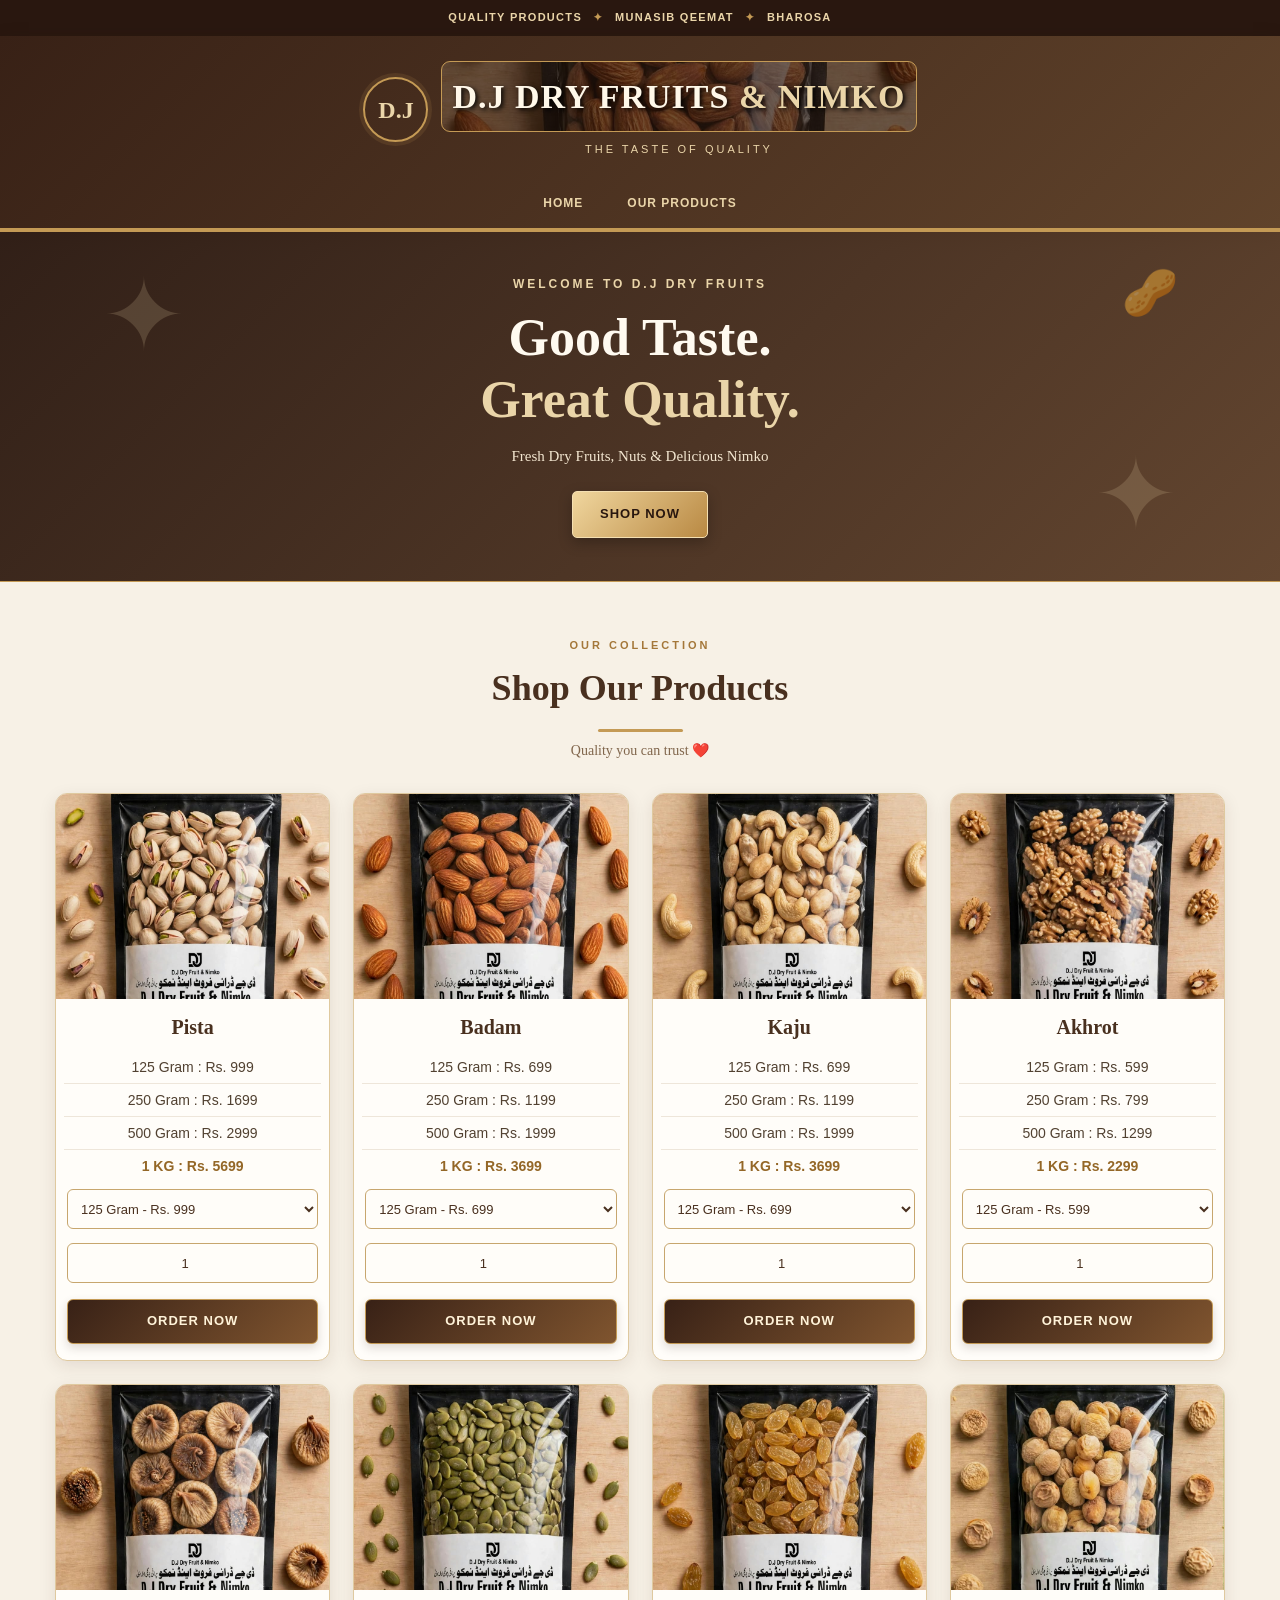
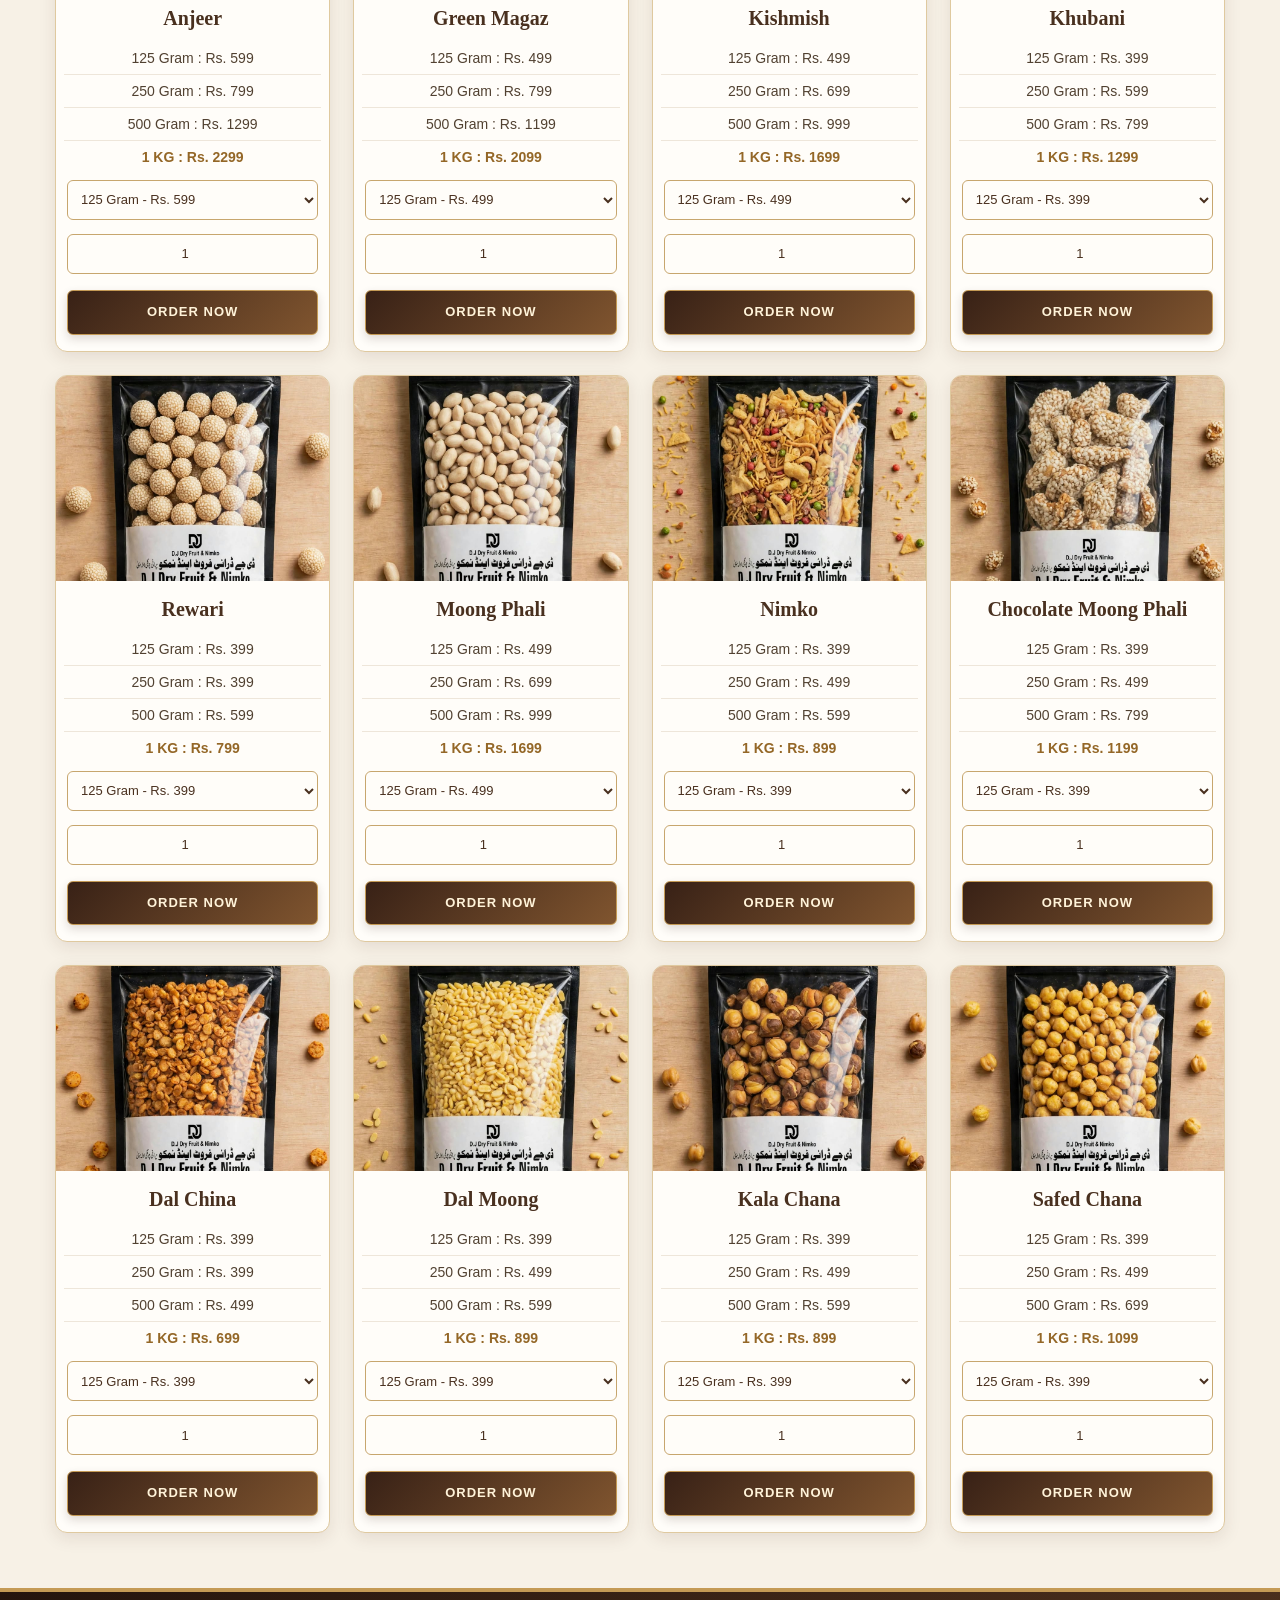
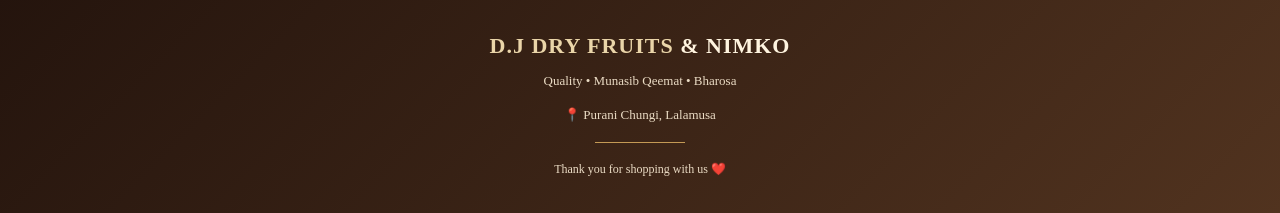
<file: index.html>
<!DOCTYPE html>
<html lang="en">
<head>
  <meta charset="UTF-8">
  <meta name="viewport" content="width=device-width, initial-scale=1.0">
  <meta name="theme-color" content="#382116">
  <meta name="description" content="D.J Dry Fruits & Nimko - Quality, Munasib Qeemat, Bharosa.">
  <title>D.J Dry Fruits & Nimko</title>
  <link rel="stylesheet" href="style.css">
</head>
<body>

  <div class="top-bar">
    QUALITY PRODUCTS <span>✦</span> MUNASIB QEEMAT <span>✦</span> BHAROSA
  </div>

  <header class="header" id="home">
    <div class="brand">
      <div class="brand-logo">D.J</div>
      <div class="brand-name">
        <h1>D.J DRY FRUITS <span>&amp; NIMKO</span></h1>
        <p>THE TASTE OF QUALITY</p>
      </div>
    </div>

    <nav class="navigation">
      <a href="#home">HOME</a>
      <a href="#products">OUR PRODUCTS</a>
    </nav>
  </header>

  <section class="hero">
    <div class="hero-content">
      <p class="hero-small">WELCOME TO D.J DRY FRUITS</p>
      <h2>Good Taste.<br><span>Great Quality.</span></h2>
      <p class="hero-text">
        Fresh Dry Fruits, Nuts &amp; Delicious Nimko
      </p>
      <a href="#products" class="hero-button">SHOP NOW</a>
    </div>
    <div class="hero-decoration">🥜</div>
  </section>

  <main id="products">
    <div class="section-heading">
      <p>OUR COLLECTION</p>
      <h2>Shop Our Products</h2>
      <span>Quality you can trust ❤️</span>
    </div>

    <div id="product-list" class="products"></div>
  </main>

  <footer class="footer">
    <div class="footer-logo">D.J DRY FRUITS <span>&amp; NIMKO</span></div>
    <p>Quality • Munasib Qeemat • Bharosa</p>
    <p class="location">📍 Purani Chungi, Lalamusa</p>
    <div class="footer-divider"></div>
    <p class="copyright">Thank you for shopping with us ❤️</p>
  </footer>

  <script src="products.js"></script>
  <script src="script.js"></script>
</body>
</html>
</file>
<file: style.css>
:root {
  --cream: #f7f1e6;
  --dark: #29170f;
  --brown: #49301f;
  --brown-light: #765034;
  --gold: #c49a55;
  --gold-light: #ead5a9;
  --white: #fffdf9;
  --text: #403126;
}

* {
  margin: 0;
  padding: 0;
  box-sizing: border-box;
}

html {
  scroll-behavior: smooth;
}

body {
  font-family: Georgia, "Times New Roman", serif;
  background: var(--cream);
  color: var(--text);
  line-height: 1.6;
}

/* TOP STRIP */

.top-bar {
  background: var(--dark);
  color: var(--gold-light);
  text-align: center;
  padding: 9px 8px;
  font-family: Arial, sans-serif;
  font-size: 11px;
  font-weight: bold;
  letter-spacing: 1.3px;
}

.top-bar span {
  color: var(--gold);
  padding: 0 7px;
}

/* HEADER */

.header {
  background: linear-gradient(135deg, #382116, #60432b);
  text-align: center;
  padding: 25px 12px 0;
  border-bottom: 4px solid var(--gold);
  box-shadow: 0 5px 18px rgba(41, 23, 15, 0.2);
}

.brand {
  display: flex;
  justify-content: center;
  align-items: center;
  gap: 13px;
  max-width: 700px;
  margin: auto;
}

.brand-logo {
  width: 65px;
  height: 65px;
  flex-shrink: 0;
  display: flex;
  align-items: center;
  justify-content: center;
  border: 2px solid var(--gold);
  border-radius: 50%;
  color: var(--gold-light);
  font-size: 24px;
  font-weight: bold;
  box-shadow: 0 0 0 4px rgba(196,154,85,0.13);
}

.brand-name {
  min-width: 0;
}

.brand-name h1 {
  background:
    linear-gradient(rgba(35, 20, 12, 0.65), rgba(35, 20, 12, 0.65)),
    url("images/IMG-20261106-WA0021.jpg");
  background-size: cover;
  background-position: center;
  color: #fff8e9;
  border: 1px solid var(--gold);
  border-radius: 9px;
  padding: 12px 10px;
  font-size: clamp(20px, 5vw, 34px);
  line-height: 1.35;
  letter-spacing: 1px;
  text-shadow: 2px 2px 5px #000;
}

.brand-name h1 span {
  color: var(--gold-light);
}

.brand-name p {
  color: var(--gold-light);
  font-family: Arial, sans-serif;
  font-size: 11px;
  letter-spacing: 3px;
  margin-top: 9px;
}

/* NAVIGATION */

.navigation {
  display: flex;
  justify-content: center;
  gap: 10px;
  flex-wrap: wrap;
  margin-top: 23px;
}

.navigation a {
  color: var(--gold-light);
  text-decoration: none;
  font-family: Arial, sans-serif;
  font-size: 12px;
  font-weight: bold;
  letter-spacing: 1px;
  padding: 12px 17px;
  border-bottom: 3px solid transparent;
  transition: 0.25s;
}

.navigation a:hover,
.navigation a:focus {
  color: #ffffff;
  border-bottom-color: var(--gold);
}

/* HERO */

.hero {
  position: relative;
  overflow: hidden;
  min-height: 290px;
  display: flex;
  align-items: center;
  justify-content: center;
  text-align: center;
  padding: 42px 18px;
  background:
    linear-gradient(135deg, rgba(41,23,15,0.96), rgba(88,57,34,0.93));
  border-bottom: 1px solid var(--gold);
}

.hero::before,
.hero::after {
  content: "✦";
  position: absolute;
  color: rgba(234,213,169,0.18);
  font-size: 100px;
}

.hero::before {
  left: 8%;
  top: 5px;
}

.hero::after {
  right: 8%;
  bottom: 5px;
}

.hero-content {
  position: relative;
  z-index: 1;
}

.hero-small {
  color: var(--gold-light);
  font-family: Arial, sans-serif;
  font-size: 12px;
  font-weight: bold;
  letter-spacing: 3px;
  margin-bottom: 12px;
}

.hero h2 {
  color: #fffaf0;
  font-size: clamp(34px, 7vw, 52px);
  line-height: 1.2;
  margin-bottom: 13px;
}

.hero h2 span {
  color: var(--gold-light);
}

.hero-text {
  color: #f3e6d0;
  font-size: 15px;
  margin-bottom: 23px;
}

.hero-button {
  display: inline-block;
  color: var(--dark);
  background: linear-gradient(135deg, #f0d69e, #b98943);
  border: 1px solid #f4dfb2;
  border-radius: 5px;
  padding: 12px 27px;
  text-decoration: none;
  font-family: Arial, sans-serif;
  font-size: 13px;
  font-weight: bold;
  letter-spacing: 1px;
  box-shadow: 0 5px 14px rgba(0,0,0,0.25);
  transition: 0.25s;
}

.hero-button:hover {
  transform: translateY(-3px);
  background: #fff0ce;
}

.hero-decoration {
  position: absolute;
  right: 8%;
  top: 25px;
  font-size: 45px;
  opacity: 0.5;
}

/* PRODUCTS HEADING */

main {
  max-width: 1200px;
  margin: auto;
  padding: 42px 15px 55px;
}

.section-heading {
  text-align: center;
  margin-bottom: 30px;
}

.section-heading p {
  color: #a47739;
  font-family: Arial, sans-serif;
  font-size: 11px;
  font-weight: bold;
  letter-spacing: 3px;
}

.section-heading h2 {
  color: var(--brown);
  font-size: clamp(27px, 5vw, 36px);
  margin: 5px 0;
}

.section-heading span {
  color: #80664c;
  font-size: 14px;
}

.section-heading h2::after {
  content: "";
  display: block;
  width: 85px;
  height: 3px;
  background: var(--gold);
  margin: 12px auto 0;
  border-radius: 5px;
}

/* PRODUCT GRID */

.products {
  display: grid;
  grid-template-columns: repeat(2, minmax(0, 1fr));
  gap: 17px;
}

.product-card {
  background: var(--white);
  border: 1px solid #dfc99f;
  border-radius: 12px;
  overflow: hidden;
  text-align: center;
  padding-bottom: 14px;
  box-shadow: 0 5px 17px rgba(55, 34, 20, 0.1);
  transition: transform 0.25s, box-shadow 0.25s;
}

.product-card:hover {
  transform: translateY(-4px);
  box-shadow: 0 12px 25px rgba(55, 34, 20, 0.17);
}

.product-image {
  width: 100%;
  height: 155px;
  background: #eee3d1;
  display: flex;
  align-items: center;
  justify-content: center;
  overflow: hidden;
  color: var(--brown-light);
  font-family: Arial, sans-serif;
  font-size: 12px;
}

.product-image img {
  width: 100%;
  height: 100%;
  object-fit: cover;
  display: block;
  transition: transform 0.3s;
}

.product-card:hover .product-image img {
  transform: scale(1.04);
}

.product-card h3 {
  color: var(--brown);
  font-size: 18px;
  margin: 12px 5px 8px;
}

/* PRICE LIST */

.price-list {
  padding: 0 8px;
  color: #514131;
  font-family: Arial, sans-serif;
  font-size: 12px;
  line-height: 2;
}

.price-list div {
  border-bottom: 1px solid #eee6da;
  padding: 2px 0;
}

.price-list div:last-child {
  border-bottom: none;
  color: #946727;
  font-weight: bold;
}

/* WEIGHT AND QUANTITY */

select,
input {
  width: calc(100% - 22px);
  min-height: 40px;
  padding: 9px;
  margin: 7px 3px;
  border: 1px solid #c7a66e;
  border-radius: 6px;
  background: #fffdf9;
  color: var(--brown);
  font-size: 13px;
  font-family: Arial, sans-serif;
  outline: none;
}

select:focus,
input:focus {
  border-color: #a47739;
  box-shadow: 0 0 0 3px rgba(196,154,85,0.16);
}

input[type="number"] {
  text-align: center;
}

/* ORDER BUTTON */

.order-btn {
  display: block;
  background: linear-gradient(135deg, #382116, #80552f);
  color: #fff3d9;
  text-decoration: none;
  padding: 11px 8px;
  margin: 9px 11px 2px;
  border: 1px solid var(--gold);
  border-radius: 6px;
  font-family: Arial, sans-serif;
  font-size: 13px;
  font-weight: bold;
  letter-spacing: 1px;
  box-shadow: 0 4px 10px rgba(56,33,22,0.16);
  transition: 0.25s;
}

.order-btn:hover {
  background: linear-gradient(135deg, #80552f, #b58a4d);
  color: white;
}

/* FOOTER */

.footer {
  background: linear-gradient(135deg, #24140d, #51331f);
  color: #f8edda;
  text-align: center;
  padding: 32px 15px;
  border-top: 4px solid var(--gold);
  line-height: 2;
}

.footer-logo {
  color: var(--gold-light);
  font-size: 22px;
  font-weight: bold;
  letter-spacing: 1px;
}

.footer-logo span {
  color: #fff4df;
}

.footer p {
  color: #eadbc4;
  font-size: 13px;
}

.footer .location {
  margin-top: 8px;
}

.footer-divider {
  width: 90px;
  height: 1px;
  background: var(--gold);
  margin: 14px auto;
}

.copyright {
  font-size: 12px !important;
}

/* RESPONSIVE */

@media (min-width: 700px) {
  .products {
    grid-template-columns: repeat(3, minmax(0, 1fr));
    gap: 23px;
  }

  .product-image {
    height: 205px;
  }

  .product-card h3 {
    font-size: 20px;
  }

  .price-list {
    font-size: 14px;
  }

  .hero {
    min-height: 350px;
  }
}

@media (min-width: 1000px) {
  .products {
    grid-template-columns: repeat(4, minmax(0, 1fr));
  }

  main {
    padding-top: 55px;
  }
}

@media (max-width: 380px) {
  .brand {
    gap: 8px;
  }

  .brand-logo {
    width: 49px;
    height: 49px;
    font-size: 19px;
  }

  .brand-name h1 {
    font-size: 18px;
    padding: 9px 6px;
  }

  .products {
    gap: 10px;
  }

  .product-image {
    height: 130px;
  }

  .product-card h3 {
    font-size: 16px;
  }

  .price-list {
    font-size: 11px;
  }

  .navigation a {
    padding: 10px 12px;
    font-size: 11px;
  }

  .hero-decoration {
    right: 3%;
    font-size: 30px;
  }
}

/* ALL LINKS USE ROYAL COLOURS */

a,
a:visited {
  -webkit-tap-highlight-color: transparent;
}

::selection {
  background: #dfc18b;
  color: #382116;
   }
</file>
